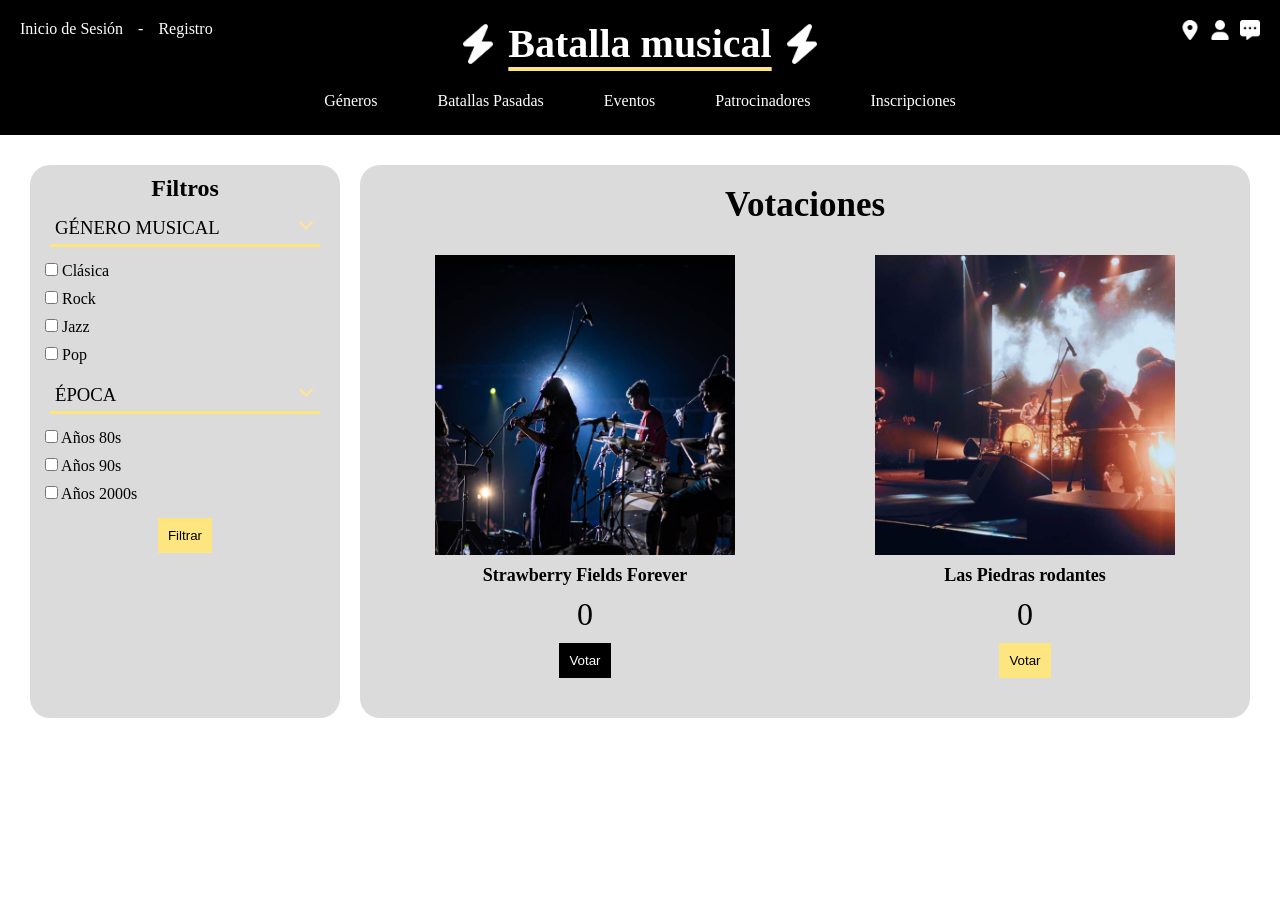
<file: index.html>
<!doctype html>
<html lang="es">
  <head>
    <meta charset="UTF-8" />
    <meta name="viewport" content="width=device-width, initial-scale=1.0" />
    <link rel="stylesheet" href="css/styles.css" />
    <title>Examen 2</title>
  </head>
  <body>
    <header>
      <nav class="login">
        <a href="#">Inicio de Sesión</a>
                <a href="#">-</a>
        <a href="#">Registro</a>
      </nav>

      <div class="titulo">
        <img src="imgs/rayo.png" alt="rayo" />
        <h1>Batalla musical</h1>
        <img src="imgs/rayo.png" alt="rayo" />
      </div>


      <nav class="menu">
        <ul>
          <li>Géneros</li>
          <li>Batallas Pasadas</li>
          <li>Eventos</li>
          <li>Patrocinadores</li>
          <li>Inscripciones</li>
        </ul>
      </nav>

      <section class="iconos">
        <img src="imgs/mapa.png" alt="mapa" />
        <img src="imgs/perfil.png" alt="perfil" />
        <img src="imgs/mensajes.png" alt="mensajes" />
      </section>
    </header>

    <main>
      <section class="seccionIzquierda card">
        <h2>Filtros</h2>

        <article class="genero">
          <h3>GÉNERO MUSICAL       <img src="imgs/selector.png" alt="selector"></h3>
          <ul>
            <li><input type="checkbox"> Clásica</li>
            <li><input type="checkbox"> Rock</li>
            <li><input type="checkbox"> Jazz</li>
            <li><input type="checkbox"> Pop</li>
          </ul>
        </article>

        <article class="epoca">
          <h3>ÉPOCA <img src="imgs/selector.png" alt="selector"></h3>
          <ul class="listaFiltros">
            <li> <input type="checkbox"> Años 80s</li>
            <li><input type="checkbox"> Años 90s</li>
            <li><input type="checkbox"> Años 2000s</li>
          </ul>
        </article>
        <button class="btn" id="btnFiltrar">Filtrar</button>
      </section>

      <section class="seccionDerecha card">
      <div class="subtitulo"><h4>Votaciones</h4></div>

      <div class="contenidoVotaciones">
      <article class="votaciones">
        <img src="imgs/banda-1.jpg" alt="Banda Strawberry">
        <p>Strawberry Fields Forever</p>
        <span class="contador">0</span>
        <button class="btn votar" id="btnStrawberry">Votar</button>

      </article>

       <article class="votaciones">
      <img src="imgs/banda-2.jpg" alt="Piedras Rodantes">
      <p>Las Piedras rodantes</p>
      <span class="contador">0</span>
      <button class="btn votar" id="btnPiedras">Votar</button>
     

      </article>
      </div>
      </section>

    </main>
        <script src="js/main.js" defer></script>
  </body>
</html>
</file>
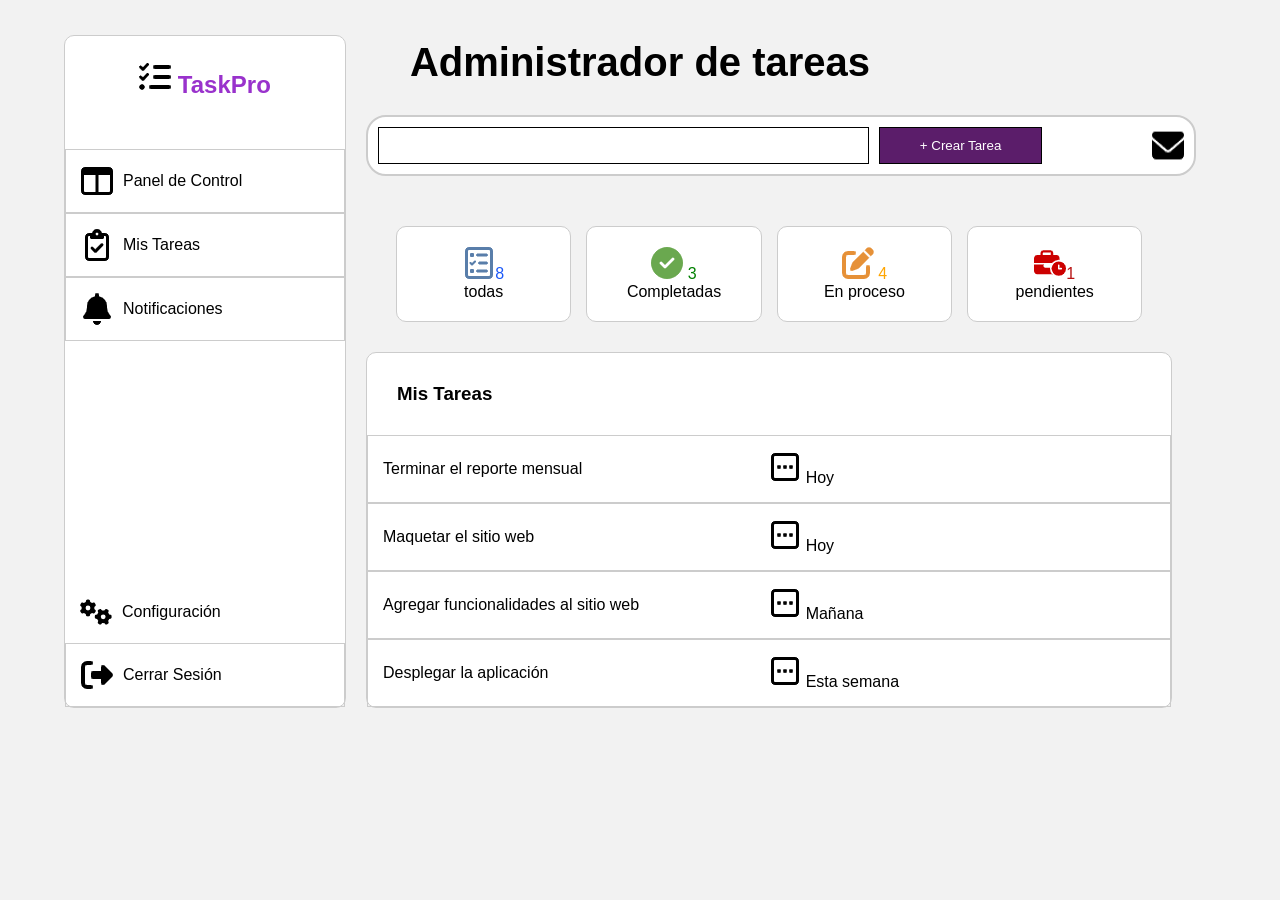
<file: Administrador_De_Tareas/index.html>
<!doctype html>
<html lang="es">
  <head>
    <meta charset="UTF-8">
    <meta name="viewport" content="width=device-width, initial-scale=1.0" >
    <link rel="stylesheet" href="css/styles.css" >
    <title>Examen 1</title>
  </head>
  <body>
    <header>
      <h1 class="title">Administrador de tareas</h1>
    </header>

    <main>
      <aside class="menu">
        <h2>
          <img src="imgs/task-pro.png" alt="taskpro" >
          TaskPro
        </h2>

        <ul>
          <li>
            <a href="#">
              <img src="imgs/panel.png" alt="panel" >
              Panel de Control
            </a>
          </li>
          <li>
            <a href="#"
              ><img src="imgs/mis-tareas.png" alt="tareas" >
              Mis Tareas
            </a>
          </li>
          <li>
            <a href="#">
              <img
                src="imgs/notificaciones-1.png"
                alt="notificaciones"
                id="notificacion"
                onmouseover="cambiarImagen()"
                onmouseout="cambiarImagen"
              >Notificaciones
            </a>
          </li>
          <li class="menu-abajo">
            <a href="#"
              ><img
                src="imgs/configuracion.png"
                alt="configuracion"
              >Configuración
            </a>
          </li>
          <li>
            <a href="#"
              ><img src="imgs/cerrar-sesion.png" alt="cerrarSesion" >
              Cerrar Sesión
            </a>
          </li>
        </ul>
      </aside>

      <div class="ladoderecho">
        <div class="barraInput">
          <input type="text" id="textoingresado" >
          <button id="crearTarea">+ Crear Tarea</button>
          <img src="imgs/mensajes.png" alt="mensaje" >
        </div>

        <section class="tarjetas">
          <div>
            <img src="imgs/todos.png" alt="todos" ><span class="numtodas"
              >8</span
            >
            <p>todas</p>
          </div>
          <div>
            <img src="imgs/completados.png" alt="completos" >
            <span class="numcompletas">3</span>
            <p>Completadas</p>
          </div>
          <div>
            <img src="imgs/en-proceso.png" alt="proceso" >
            <span class="numproceso">4</span>
            <p>En proceso</p>
          </div>
          <div>
            <img src="imgs/pendientes.png" alt="pendiente" ><span
              class="numpendientes"
              >1</span
            >
            <p>pendientes</p>
          </div>
        </section>
        <section class="tareas">
          <h3>Mis Tareas</h3>
          <div class="tarea">
            <p>Terminar el reporte mensual</p>
            <div class="imagenFecha">
              <img src="imgs/puntos.png" alt="puntos" >
              <span>Hoy</span>
            </div>
          </div>
          <div class="tarea">
            <p>Maquetar el sitio web</p>
            <div class="imagenFecha">
              <img src="imgs/puntos.png" alt="puntos" > <span>Hoy</span>
            </div>
          </div>

          <div class="tarea">
            <p>Agregar funcionalidades al sitio web</p>
            <div class="imagenFecha">
              <img src="imgs/puntos.png" alt="puntos" > <span>Mañana</span>
            </div>
          </div>
          <div class="tarea">
            <p>Desplegar la aplicación</p>
            <div class="imagenFecha">
              <img src="imgs/puntos.png" alt="puntos" >
              <span>Esta semana</span>
            </div>
          </div>
        </section>
      </div>
    </main>

    <script src="js/main.js" defer></script>
  </body>
</html>
</file>
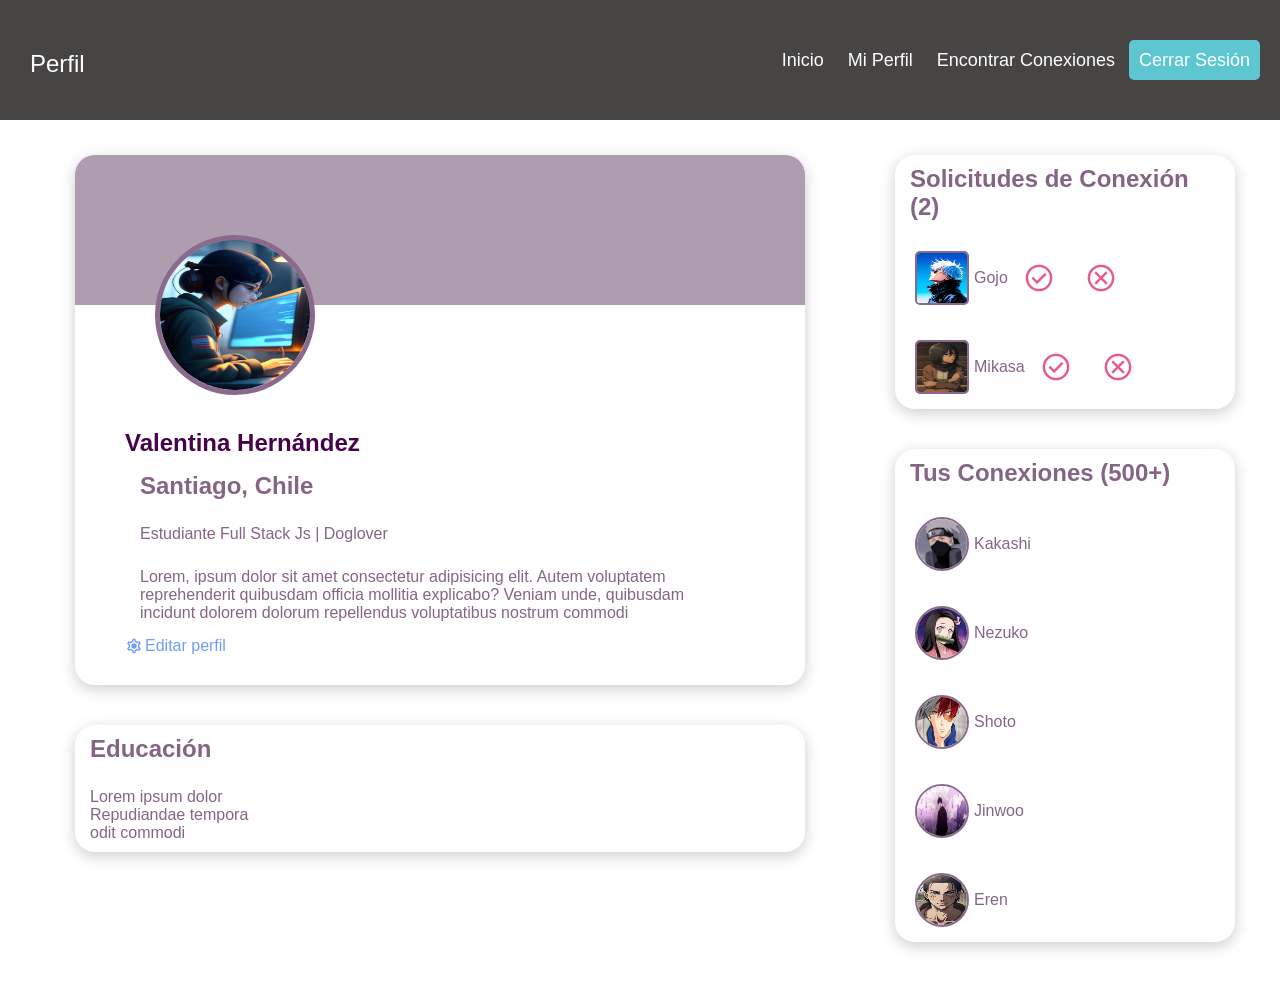
<file: Perfil_Social/index.html>
<!doctype html>
<html lang="en">
  <head>
    <meta charset="UTF-8" />
    <meta name="viewport" content="width=device-width, initial-scale=1.0" />
    <link
      rel="stylesheet"
      href="https://fonts.googleapis.com/css2?family=Material+Symbols+Outlined"
    />
    <link rel="stylesheet" href="css/styles.css" />

    <title>Perfil</title>
  </head>
  <body>
    <nav class="navbar">
      <div class="logo"><a href="#">Perfil</a></div>

      <ul class="nav-links">
        <li><a href="#">Inicio</a></li>
        <li><a href="#">Mi Perfil</a></li>
        <li><a href="#">Encontrar Conexiones</a></li>
        <li>
          <a href="#" class="btncerrar"> Cerrar Sesión</a>
        </li>
      </ul>
    </nav>
    <main>
      <section class="derecha">
        <div class="tarjeta" id="tarjetaPersonal">
          <div class="barraColor"></div>
          <img id="imgPersonal" src="imgs/girl.jpg" alt="girl" />
          <div class="contenido">
            <h1>Valentina Hernández</h1>
            <h2>Santiago, Chile</h2>
            <p>Estudiante Full Stack Js | Doglover</p>
            <p>
              Lorem, ipsum dolor sit amet consectetur adipisicing elit. Autem
              voluptatem reprehenderit quibusdam officia mollitia explicabo?
              Veniam unde, quibusdam incidunt dolorem dolorum repellendus
              voluptatibus nostrum commodi
            </p>

            <span class="material-symbols-outlined" id="editar">
              settings
              <button class="editarperfil">Editar perfil</button>
            </span>
          </div>
        </div>
        <div class="tarjeta educacion">
          <h2>Educación</h2>
          <p>
            Lorem ipsum dolor <br />
            Repudiandae tempora <br />
            odit commodi
          </p>
        </div>
      </section>
      <section class="izquierda">
        <div class="tarjeta">
          <h2>Solicitudes de Conexión (2)</h2>
          <p>
            <img class="imgSolicitud" src="imgs/gojo.jpeg" alt="Gojo" />Gojo
            <span class="material-symbols-outlined"> check_circle </span>
            <span class="material-symbols-outlined"> cancel </span>
          </p>
          <p>
            <img
              class="imgSolicitud"
              src="imgs/mikasa.jpg"
              alt="Mikasa"
            />Mikasa
            <span class="material-symbols-outlined"> check_circle </span>
            <span class="material-symbols-outlined"> cancel </span>
          </p>
        </div>
        <div class="tarjeta">
          <h2>Tus Conexiones (500+)</h2>
          <p>
            <img class="imgConexion" src="imgs/kakashi.jpeg" alt="Kakashi" />
            Kakashi
          </p>
          <p>
            <img
              class="imgConexion"
              src="imgs/nezuko.jpeg"
              alt="Nezuco"
            />Nezuko
          </p>
          <p>
            <img class="imgConexion" src="imgs/shoto.jpeg" alt="Shoto" />Shoto
          </p>
          <p>
            <img class="imgConexion" src="imgs/jinwo.jpg" alt="Jinwoo" />Jinwoo
          </p>
          <p><img class="imgConexion" src="imgs/eren.jpeg" alt="Eren" />Eren</p>
        </div>
      </section>
    </main>
  </body>
</html>
</file>
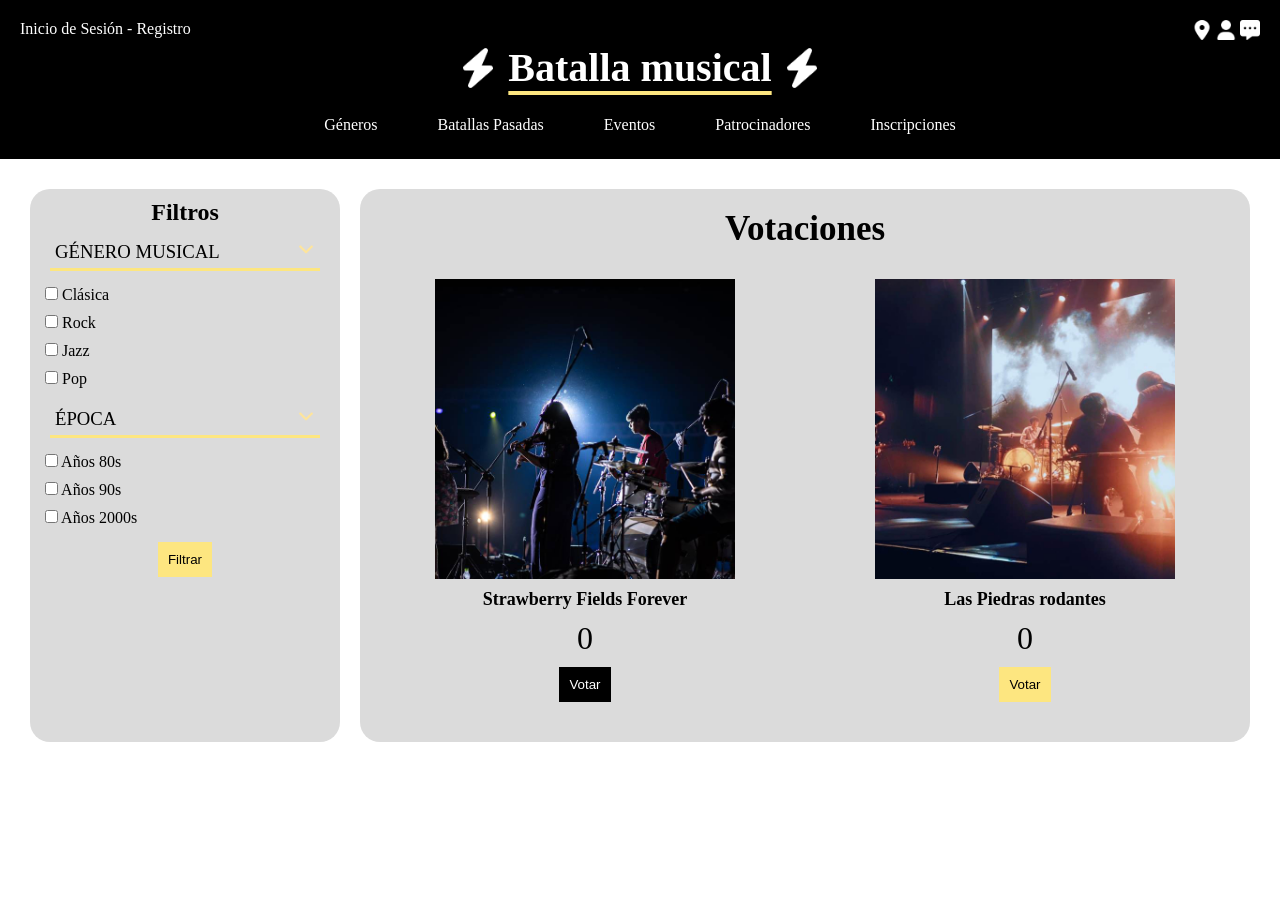
<file: HTML-CSS-JS/Batalla_Musical/index.html>
<!doctype html>
<html lang="es">
  <head>
    <meta charset="UTF-8" />
    <meta name="viewport" content="width=device-width, initial-scale=1.0" />
    <link rel="stylesheet" href="css/styles.css" />
    <title>Examen 2</title>
  </head>
  <body>
    <header>
     <div class="loginIconos">
     <nav class="login">
        <a href="#">Inicio de Sesión</a>
                <a href="#">-</a>
        <a href="#">Registro</a>
      </nav>

          <section class="iconos">
        <img src="imgs/mapa.png" alt="mapa" />
        <img src="imgs/perfil.png" alt="perfil" />
        <img src="imgs/mensajes.png" alt="mensajes" />
      </section>
     </div>
 

      <div class="titulo">
        <img src="imgs/rayo.png" alt="rayo" />
        <h1>Batalla musical</h1>
        <img src="imgs/rayo.png" alt="rayo" />
      </div>


      <nav class="menu">
        <ul>
          <li>Géneros</li>
          <li>Batallas Pasadas</li>
          <li>Eventos</li>
          <li>Patrocinadores</li>
          <li>Inscripciones</li>
        </ul>
      </nav>

  
    </header>

    <main>
      <section class="seccionIzquierda card">
        <h2>Filtros</h2>

        <article class="genero">
          <h3>GÉNERO MUSICAL       <img src="imgs/selector.png" alt="selector"></h3>
          <ul>
            <li><input type="checkbox"> Clásica</li>
            <li><input type="checkbox"> Rock</li>
            <li><input type="checkbox"> Jazz</li>
            <li><input type="checkbox"> Pop</li>
          </ul>
        </article>

        <article class="epoca">
          <h3>ÉPOCA <img src="imgs/selector.png" alt="selector"></h3>
          <ul class="listaFiltros">
            <li> <input type="checkbox"> Años 80s</li>
            <li><input type="checkbox"> Años 90s</li>
            <li><input type="checkbox"> Años 2000s</li>
          </ul>
        </article>
        <button class="btn" id="btnFiltrar">Filtrar</button>
      </section>

      <section class="seccionDerecha card">
      <div class="subtitulo"><h4>Votaciones</h4></div>

      <div class="contenidoVotaciones">
      <article class="votaciones">
        <img src="imgs/banda-1.jpg" alt="Banda Strawberry">
        <p>Strawberry Fields Forever</p>
        <span class="contador">0</span>
        <button class="btn votar" id="btnStrawberry">Votar</button>

      </article>

       <article class="votaciones">
      <img src="imgs/banda-2.jpg" alt="Piedras Rodantes">
      <p>Las Piedras rodantes</p>
      <span class="contador">0</span>
      <button class="btn votar" id="btnPiedras">Votar</button>
     

      </article>
      </div>
      </section>

    </main>
        <script src="js/main.js" defer></script>
  </body>
</html>
</file>
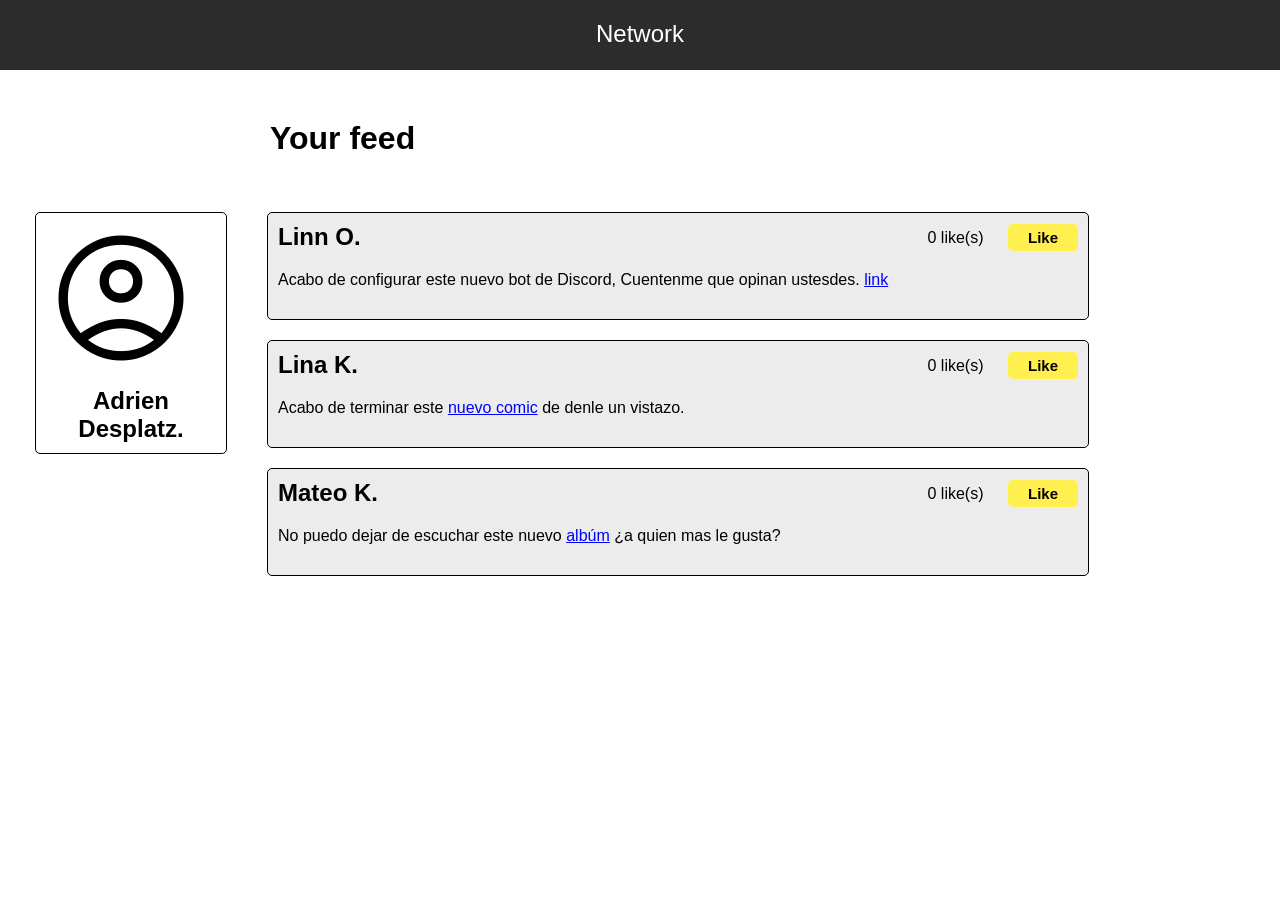
<file: HTML-CSS-JS/Contador_De_Likes/index.html>
<!doctype html>
<html lang="en">
  <head>
    <meta charset="UTF-8" />
    <meta name="viewport" content="width=device-width, initial-scale=1.0" />
    <link
      rel="stylesheet"
      href="https://fonts.googleapis.com/css2?family=Material+Symbols+Outlined:opsz,wght,FILL,GRAD@20..48,100..700,0..1,-50..200&icon_names=account_circle"
    />
    <link rel="stylesheet" href="css/styles.css" />
    <title>Core 8 me gusta</title>
  </head>
  <body>
    <nav>Network</nav>
    <div class="header"><h1>Your feed</h1></div>
    <main>

      <section class="izquierda">
        <div class="tarjeta" id="personal">
          <span class="material-symbols-outlined"> account_circle </span>
          <h2>Adrien Desplatz.</h2>
        </div>
      </section>

      <section class="derecha">

        <div class="tarjeta">
          <div class="enunciado">
            <h2>Linn O.</h2>
            <div>
              <span class="textoLike" id="likes1"> 0 like(s)</span>
              <button class="btn-like" id="btnLike1">Like</button>
            </div>
          </div>
          <p>
            Acabo de configurar este nuevo bot de Discord, Cuentenme que opinan
            ustesdes. <a href="#">link</a>
          </p>
        </div>

        <div class="tarjeta">
          <div class="enunciado">
            <h2>Lina K.</h2>
            <div>
              <span class="textoLike" id="likes2"> 0 like(s)</span>
              <button class="btn-like" id="btnLike2">Like</button>
            </div>
          </div>
          <p>
            Acabo de terminar este <a href="#">nuevo comic</a> de denle un
            vistazo.
          </p>
        </div>

        <div class="tarjeta">
          <div class="enunciado">
            <h2>Mateo K.</h2>
            <div>
              <span class="textoLike" id="likes3"> 0 like(s)</span>
              <button class="btn-like" id="btnLike3">Like</button>
            </div>
          </div>
          <p>
            No puedo dejar de escuchar este nuevo <a href="#">albúm</a> ¿a quien
            mas le gusta?
          </p>
        </div>
      </section>
    </main>

    <script src="js/main.js" defer></script>
  </body>
</html>
</file>
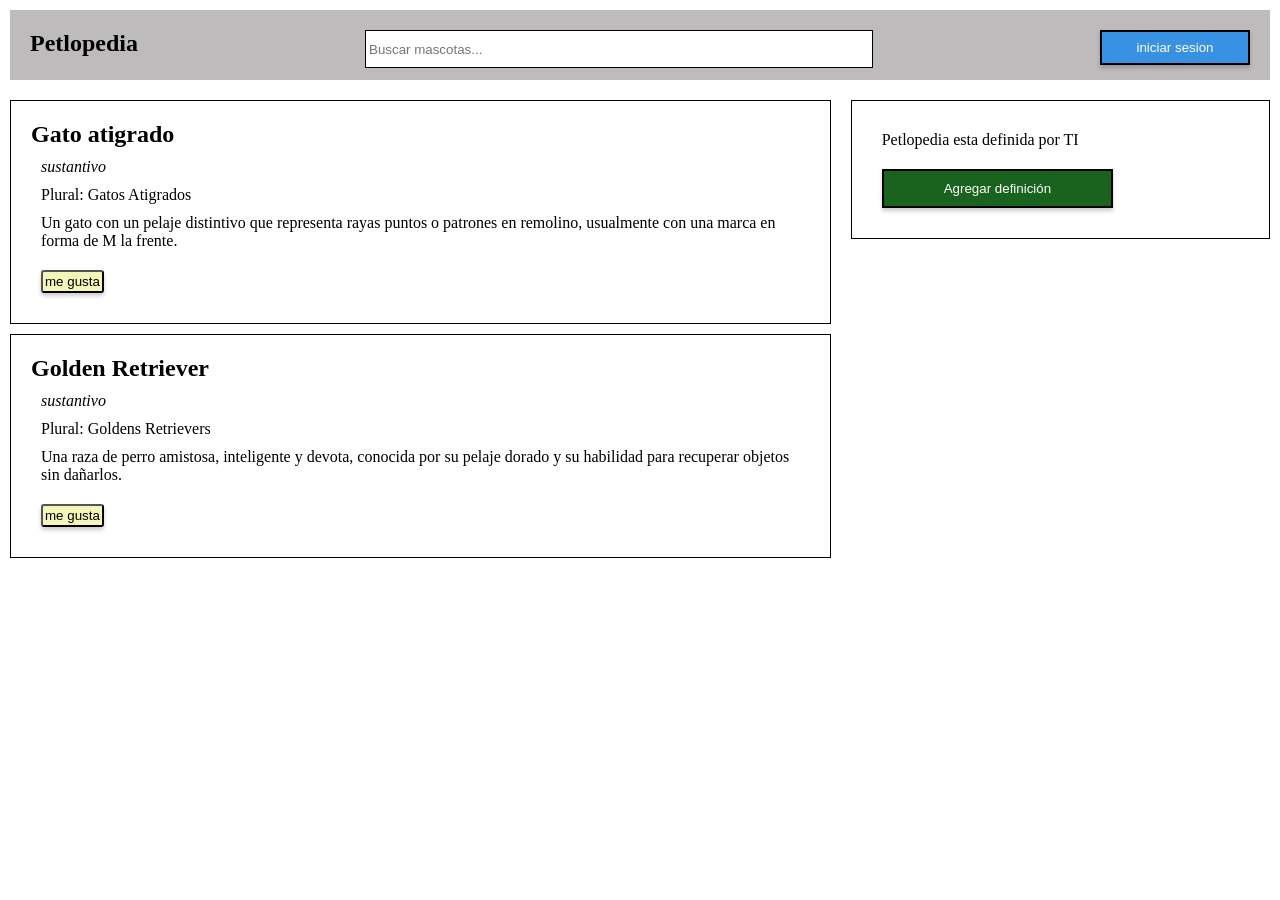
<file: HTML-CSS-JS/Petlopedia/index.html>
<!doctype html>
<html lang="en">
  <head>
    <meta charset="UTF-8" >
    <meta name="viewport" content="width=device-width, initial-scale=1.0" >
    <link rel="stylesheet" href="css/styles.css" >

    <title>Core OnClick event</title>
  </head>

  <body>
    <nav>
      <h1>Petlopedia</h1>
      <input type="text" placeholder="Buscar mascotas..." >
      <button id="iniciarsesionbtn">iniciar sesion</button>
    </nav>
    <main>
      <section class="derecha">
        <div class="tarjeta">
          <h2>Gato atigrado</h2>
          <p class="sustantivo">sustantivo</p>
          <p>Plural: Gatos Atigrados</p>
          <p>
            Un gato con un pelaje distintivo que representa rayas puntos o
            patrones en remolino, usualmente con una marca en forma de M la
            frente.
          </p>
          <button class="megustabtn" id="atigradobtn">me gusta</button>
        </div>

        <div class="tarjeta">
          <h2>Golden Retriever</h2>
          <p class="sustantivo">sustantivo</p>
          <p>Plural: Goldens Retrievers</p>
          <p>
            Una raza de perro amistosa, inteligente y devota, conocida por su
            pelaje dorado y su habilidad para recuperar objetos sin dañarlos.
          </p>
          <button class="megustabtn" id="retrieverbtn">me gusta</button>
        </div>
      </section>
      <section class="izquierda">
        <div class="tarjeta">
          <p>Petlopedia esta definida por TI</p>
          <button id="definicionbtn">Agregar definición</button>
        </div>
      </section>
    </main>
    <script src="main.js"></script>
  </body>
</html>
</file>
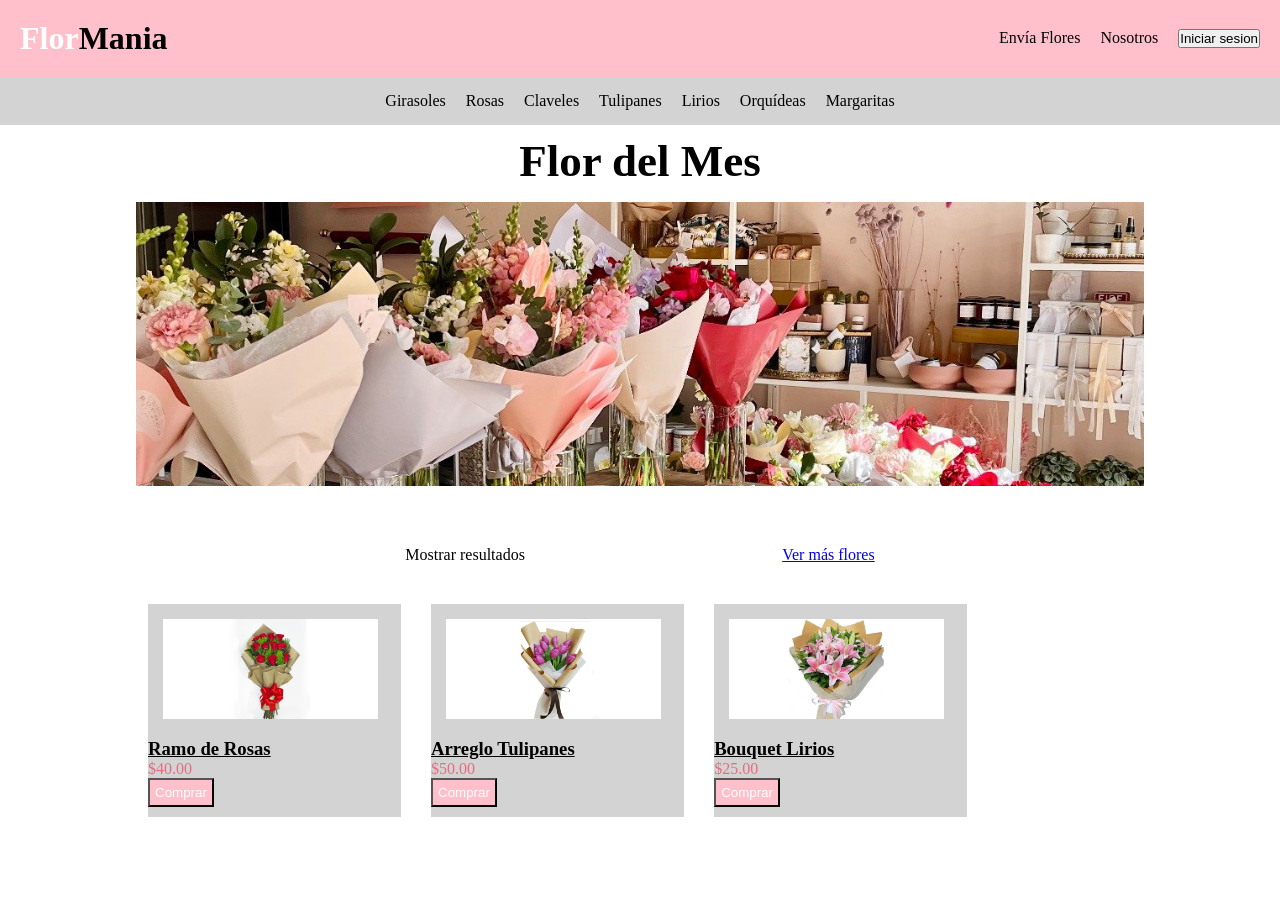
<file: HTML-CSS-JS/Tienda_Flores/index.html>
<!DOCTYPE html>
<html lang="en">
<head>
    <meta charset="UTF-8">
    <meta name="viewport" content="width=device-width, initial-scale=1.0">
   <link rel="stylesheet" href="css/styles.css">
    <title>Examen 3</title>
</head>
<body>
<header>
    <div class="top-bar">  
    <h1>Flor<span>Mania</span></h1>
   
    <nav class="login">
        <ul>
            <li id="enviaflores">Envía Flores</li>
            <li>Nosotros</li>
            <li><button class="sesion" id="iniciosesion">Iniciar sesion</button></li>

        </ul>
    </nav>
    </div>
    <nav class="menu">
        <ul>
            <li>Girasoles</li>
            <li>Rosas</li>
            <li>Claveles</li>
            <li>Tulipanes</li>
            <li>Lirios</li>
            <li>Orquídeas</li>
            <li>Margaritas</li>
        </ul>
    </nav>
    </header>
    <main>
        
        <section class="titulo">
            <h2>Flor del Mes</h2>
            <img src="imgs/flor-del-mes.jpg" alt="flor del mes">

        </section>
        <section class="segundamitad">
            <div class="resultados">
                <p> Mostrar resultados</p>
                <a href="#">Ver más flores</a>
            </div>
            <article class="productos">
                <div class="fotos">
                    <img src="imgs/ramo-de-rosas.jpg" alt="rosas">
                    
                    <div class="informacion">
<h3>Ramo de Rosas</h3>
                    <p>$40.00</p>
                    </div>
                    <button class="comprar">Comprar</button>

                </div>
                <div class="fotos">
                    <img src="imgs/arreglo-tulipanes.jpg" alt="tulipanes">
                    <h3>Arreglo Tulipanes</h3>
                    <p>$50.00</p>
                    <button class="comprar">Comprar</button>
                </div>
                <div class="fotos">
                    <img src="imgs/bouquet-lirios.jpg" alt="lirios">
                    <h3>Bouquet Lirios</h3>
                    <p>$25.00</p>
                    <button class="comprar">Comprar</button>
                </div>
            </article>
            <footer></footer>

        </section>

    </main>


    <script src="js/main.js" defer> </script>
</body>
</html>
</file>
<file: css/styles.css>
/**Reseteo estilos generales**/
* {
  padding: 0px;
  margin: 0px;
}

/** Estilos header**/
header {
  color: white;
  background-color: black;
  position: relative;
  padding: 20px;
}

.login {
  position: absolute;
  left: 20px;
  top: 20px;
  display: flex;
  gap: 15px;
}

.login a {
  text-decoration: none;
  color: white;
}
.iconos {
  position: absolute;
  right: 20px;
  top: 20px;
  display: flex;
  gap: 10px;
}

.iconos img {
  width: auto;
  height: 20px;
}

.titulo {
  display: flex;
  justify-content: center;
  align-items: center;
  gap: 10px;
}

.titulo img {
  height: 40px;
}

.menu {
  margin-top: 15px;
}

.menu ul {
  display: flex;
  justify-content: center;
  margin-top: 20px;
  gap: 50px;
}

/** retiro estilos de todas las listas**/
li {
  list-style: none;
  padding: 5px;
}

h1 {
  text-decoration: underline;
  text-decoration-color: rgb(253, 230, 128);
  text-underline-offset: 10px;
  font-size: 40px;
  color: white;
  margin: 0;
  padding: 0;
}

h3 {
  padding: 5px;
  margin: 10px;
  font-weight: 300;
  border-bottom: 3px solid rgb(253, 230, 128);
  display: flex;
  justify-content: space-between;
}

h3 img {
  height: 18px;
  width: auto;
}
/** Estilos contenido principal**/
main {
  display: flex;
  margin: 20px;
}

.card {
  background-color: rgb(219, 219, 219);
  margin: 10px;
  padding: 10px;
  border-radius: 20px;
}
/** Estilos contenido izquierdo**/

.seccionIzquierda {
  flex: 1;
}

h2 {
  text-align: center;
}

/** Estilos botones**/

.btn {
  display: block;
  margin: 10px auto;
  padding: 10px;
  border: none;
}

#btnFiltrar,
#btnPiedras {
  background-color: rgb(253, 230, 128);
}

#btnStrawberry {
  background-color: black;
  color: white;
}

/** Estilos contenido derecha**/

.seccionDerecha {
  flex: 3;
  flex-direction: column;
  display: flex;
}

.contenidoVotaciones {
  display: flex;
  justify-content: space-around;
  gap: 10px;
}

.subtitulo {
  display: flex;
  justify-content: center;
  padding: 10px;
  font-size: 35px;
  font-style: bold;
}

.votaciones {
  display: flex;
  flex-direction: column;
  align-items: center;
  padding: 10px;
  margin: 10px;
}

.votaciones img {
  width: 300px;
  height: auto;
}

article > p {
  text-align: center;
  margin: 10px;
  font-size: large;
  font-weight: 600;
}

.contador {
  font-size: xx-large;
  font-weight: 500;
}
</file>
<file: Administrador_De_Tareas/css/styles.css>
/* Reseto valores  */
* {
  margin: 0;
  padding: 0;
}

body {
  background-color: #f2f2f2;
  font-family: Verdana, Geneva, Tahoma, sans-serif;
}

/* Titulo */
.title {
  text-align: center;
  margin: 30px 0;
  padding-top: 10px;
  font-size: 40px;
}

main {
  display: flex;
  gap: 20px;
  width: 90%;
  margin: auto;
}

/* Menu (lado izquierdo) */
aside {
  width: 280px;
  background: white;
  border: 1px solid #ccc;
  border-radius: 10px;
  margin-top: -80px;
  display: flex;
  flex-direction: column;
  justify-content: space-between;
}

aside h2 {
  margin: 20px;
  color: darkorchid;
  text-align: center;
  padding: 5px;
}

/* lista del menu (lado izquierdo) */
.menu ul {
  display: flex;
  flex-direction: column;
}

.menu li {
  list-style: none;
  border: 1px solid #ccc;
}

.menu-abajo {
  padding-top: 60px;
  margin-top: 180px;
  
}

li.menu-abajo {
  border: none;
}
.menu a {
  display: flex;
  align-items: center;
  gap: 10px;
  padding: 15px;
  text-decoration: none;
  color: black;
}

/*  Bloque lado derecho */
.ladoderecho {
  width: 70%;
  display: flex;
  flex-direction: column;
}

/* Barra que envuelve input */
.barraInput {
  display: flex;
  gap: 10px;
  margin-bottom: 20px;
  border: #ccc solid 2px;
  padding: 10px;
  border-radius: 20px;
  background-color: white;
  width: 100%;
}

.barraInput input {
  flex:1;
  border: 1px solid black;
}

/* Boton crear tarea */
button {
  background: rgb(91, 29, 106);
  color: white;
  justify-content: space-between;
  padding: 10px 40px;
  border: 1px solid black;
  margin-right: 100px;
}

/* Tarjetas: todas, completas, enproceso, ... */
.tarjetas {
  display: flex;
  gap: 15px;
  text-align: center;
  margin: 30px;
}

/* Colores de  numero de tarjetas*/
.numtodas {
  color: rgb(26, 88, 248);
}

.numcompletas {
  color: green;
}

.numproceso {
  color: orange;
}

.numpendientes {
  color: rgb(184, 18, 18);
}

.tarjetas > div {
  background: white;
  border: 1px solid #ccc;
  border-radius: 10px;
  padding: 20px;
  flex: 1;
}

/* Contenedor de todas las tareas */
.tareas {
  background: white;
  border: 1px solid #ccc;
  border-radius: 10px;
}

.tareas h3 {
  margin: 15px;
  padding: 15px;
}

/* Tareas*/
.tarea {
  display: flex;
  align-items: center;
  border: 1px solid #ccc;
  padding: 15px;
}
.tarea p {
  width: 50%;
}
</file>
<file: Perfil_Social/css/styles.css>
* {
  padding: 0px;
  margin: 0px;
}

main {
  margin: 5px 15px;

  display: flex;
}

section {
  margin: 20px;
  font-family: Arial, Helvetica, sans-serif;
}

.izquierda {
  width: 450px;
}

.derecha {
  width: 900px;
}

.tarjeta {
  background-color: rgb(255, 255, 255);
  border-radius: 20px;
  margin: 10px 10px 40px 40px;
  font-family: Arial, Helvetica, sans-serif;
  box-shadow: 0px 4px 15px rgba(0, 0, 0, 0.2);
}

p,
h2,
h3,
span {
  margin: 5px;
  padding: 10px;
  color: rgb(133, 101, 133);
  display: flex;
  align-items: center;
}

.imgSolicitud,
.imgConexion {
  width: 50px;
  height: 50px;
  border: 2px solid rgb(139, 105, 140);
  margin: 5px;
}
.imgSolicitud {
  border-radius: 5px;
}
.imgConexion {
  border-radius: 50%;
}

/*Estilos tarjeta personal **/

#imgPersonal {
  width: 150px;
  height: 150px;
  margin-top: -70px;
  margin-left: 80px;
  position: relative;
  border-radius: 50%;
  border: 5px solid rgb(139, 105, 140);
}

.barraColor {
  background-color: rgba(48, 5, 47, 0.387);
  height: 150px;
  border-radius: 20px 20px 0px 0px;
}

h1 {
  color: rgb(71, 2, 76);
}

.contenido {
  padding: 30px 50px;
}

/**Barra de navegacion **/
.navbar {
  height: 20px;
  background-color: rgb(71, 68, 68);
  display: flex;
  padding: 50px 20px;
  justify-content: space-between;
}

.logo a {
  font-size: x-large;
}
nav a {
  color: white;
  font-size: large;

  text-decoration: none;
  font-family: Arial, Helvetica, sans-serif;
  padding: 10px;
}

.nav-links li {
  display: inline-block;
}

.btncerrar {
  color: white;
  background-color: rgb(94, 198, 209);
  border-radius: 5px;
  padding: 10px;
}

.material-symbols-outlined {
  font-size: xx-large;
  color: rgb(231, 92, 134);
  font: lighter;
}

#editar {
  font-size: large;
  color: rgb(111, 157, 250);
  display: flex;
  align-items: center;
  gap: 2px;
  padding: 0;
  margin: 0;
}

.editarperfil {
  color: rgb(111, 157, 250);
  background: none;
  border: none;
  font-size: medium;
}
</file>
<file: HTML-CSS-JS/Batalla_Musical/css/styles.css>
/**Reseteo estilos generales**/
* {
  padding: 0px;
  margin: 0px;
}

/** Estilos header**/
header {
  color: white;
  background-color: black;
  padding: 20px;
}

.loginIconos {
  display: flex;
  justify-content: space-between;
}

.login a {
  text-decoration: none;
  color: white;
}

.iconos img {
  width: auto;
  height: 20px;
}

.titulo {
  display: flex;
  justify-content: center;
  align-items: center;
  gap: 10px;
}

.titulo img {
  height: 40px;
}

.menu {
  margin-top: 15px;
}

.menu ul {
  display: flex;
  justify-content: center;
  margin-top: 20px;
  gap: 50px;
}

/** retiro estilos de todas las listas**/
li {
  list-style: none;
  padding: 5px;
}

h1 {
  text-decoration: underline;
  text-decoration-color: rgb(253, 230, 128);
  text-underline-offset: 10px;
  font-size: 40px;
  color: white;
  margin: 0;
  padding: 0;
}

h3 {
  padding: 5px;
  margin: 10px;
  font-weight: 300;
  border-bottom: 3px solid rgb(253, 230, 128);
  display: flex;
  justify-content: space-between;
}

h3 img {
  height: 18px;
  width: auto;
}
/** Estilos contenido principal**/
main {
  display: flex;
  margin: 20px;
}

.card {
  background-color: rgb(219, 219, 219);
  margin: 10px;
  padding: 10px;
  border-radius: 20px;
}
/** Estilos contenido izquierdo**/

.seccionIzquierda {
  flex: 1;
}

h2 {
  text-align: center;
}

/** Estilos botones**/

.btn {
  display: block;
  margin: 10px auto;
  padding: 10px;
  border: none;
}

#btnFiltrar,
#btnPiedras {
  background-color: rgb(253, 230, 128);
}

#btnStrawberry {
  background-color: black;
  color: white;
}

/** Estilos contenido derecha**/

.seccionDerecha {
  flex: 3;
  flex-direction: column;
  display: flex;
}

.contenidoVotaciones {
  display: flex;
  justify-content: space-around;
  gap: 10px;
}

.subtitulo {
  display: flex;
  justify-content: center;
  padding: 10px;
  font-size: 35px;
  font-style: bold;
}

.votaciones {
  display: flex;
  flex-direction: column;
  align-items: center;
  padding: 10px;
  margin: 10px;
}

.votaciones img {
  width: 300px;
  height: auto;
}

article > p {
  text-align: center;
  margin: 10px;
  font-size: large;
  font-weight: 600;
}

.contador {
  font-size: xx-large;
  font-weight: 500;
}
</file>
<file: HTML-CSS-JS/Contador_De_Likes/css/styles.css>
* {
  padding: 0;
  margin: 0;
}

body {
  font-family: Verdana, Geneva, Tahoma, sans-serif;
}

nav {
  background: rgb(44, 44, 44);
  color: white;
  width: 100%;
  height: 50px;
  padding-top: 20px;
  font-size: x-large;
  text-align: center;
}

main {
  display: flex;
  padding: 10px;
  margin: 5px;
}

.header {
  padding: 20px;
  margin-left: 250px;

  display: inline-block;
  margin-top: 30px;
}

#personal {
  height: 220px;
  width: 170px;
  background: white;
  justify-content: center;
  align-items: center;
}

#personal h2 {
  text-align: center;
  margin-top: 10px;
}
.material-symbols-outlined {
  font-size: 150px;
  color: black;
}

.enunciado {
  display: flex;
  justify-content: space-between;
  align-items: center;
}

.tarjeta {
  border-radius: 5px;
  border: 1px solid black;
  width: 800px;
  padding: 10px;
  margin: 20px;
  background-color: rgb(236, 236, 236);
}

button {
  margin-left: 20px;
  padding: 5px 20px;
  border-radius: 5px;
  border: none;
  background: rgb(255, 240, 80);
  font-size: 15px;
  font-weight: bold;
}

a {
  color: blue;
  text-decoration: underline;
}

p {
  margin: 20px 0;
}
</file>
<file: HTML-CSS-JS/Petlopedia/css/styles.css>
* {
  padding: 0;
  margin: 0;
}

nav {
  background-color: #bdbbbb;
  padding: 10px;
  height: 50px;
  display: flex;
  margin: 10px;
  justify-content: space-between;
}

input {
  margin: 10px;
  padding: 3px;
  height: 30px;
  width: 500px;
  border: 1px solid black;
}

main {
  display: flex;
}

.izquierda {
  width: 500px;
}

.tarjeta {
  border: solid 1px black;
  padding: 20px;
  margin: 10px;
}

p,
h1 {
  margin: 10px;
}
.sustantivo {
  font-style: italic;
}

/*BOTONES */
button {
  box-shadow: 0 3px 4px rgba(0, 0, 0, 0.2);
}
.megustabtn {
  background-color: #f4f5b8;
  padding: 2px;
  border-radius: 3px;
  margin: 10px;
}

#definicionbtn {
  background-color: #19631f;
  padding: 10px 60px;
  margin: 10px;
  color: white;
  border: 2px solid black;
}

#iniciarsesionbtn {
  background-color: #3991e4;
  padding: 5px;
  height: 35px;
  width: 150px;
  margin: 10px;
  color: white;
  border: 2px solid black;
}
</file>
<file: HTML-CSS-JS/Tienda_Flores/css/styles.css>
*{
    margin: 0;
    padding: 0;
}

header{
    width: 100%;
}

.top-bar{
    display: flex;
    justify-content: space-between;
    align-items: center;
    padding: 20px;
    background-color: pink;
}

h1{
    color: white
}
span{
    color: black;
}

.login ul{
    display: flex;
    gap: 20px;
    list-style: none;
}

.menu{
    padding: 15px 20px;
    background-color: lightgray;
}

.menu ul{
    display: flex;
    gap: 20px;
    list-style: none;
    justify-content: center;
}

main{
    display: flex;
     flex-direction: column;
    gap: 30px;
    
}



.titulo{
 padding: 10px;
       display: flex;
    flex-direction: column;
    align-items: center;
    gap: 15px;
    font-size: 30px;
}
.titulo img{
    width: 80%;
}

.segundamitad{
    width: 80%;
     margin: 0 auto;
}
.resultados{
     display: flex;
    justify-content: space-evenly;
    align-items: center;
    padding: 20px;
   
}

.productos{
    display: flex;
  justify-content: space-between;
  align-items: center;
    gap: 30px;
    margin: 20px;
    width: 80%;
}



.productos img{
    width: 85%;
    height: auto;
    margin: 5px;
    padding: 10px;
}

.fotos{
    background-color: lightgray;
 
    padding-bottom: 10px;
    

}


.comprar {
    background-color: pink;
    color: white;
    padding: 5px;


}

h3{
    text-decoration: underline ;
}

.fotos p {
    color: rgb(235, 106, 128);
    font-weight: 500;
}

footer{
    background-color: pink;
}
</file>
